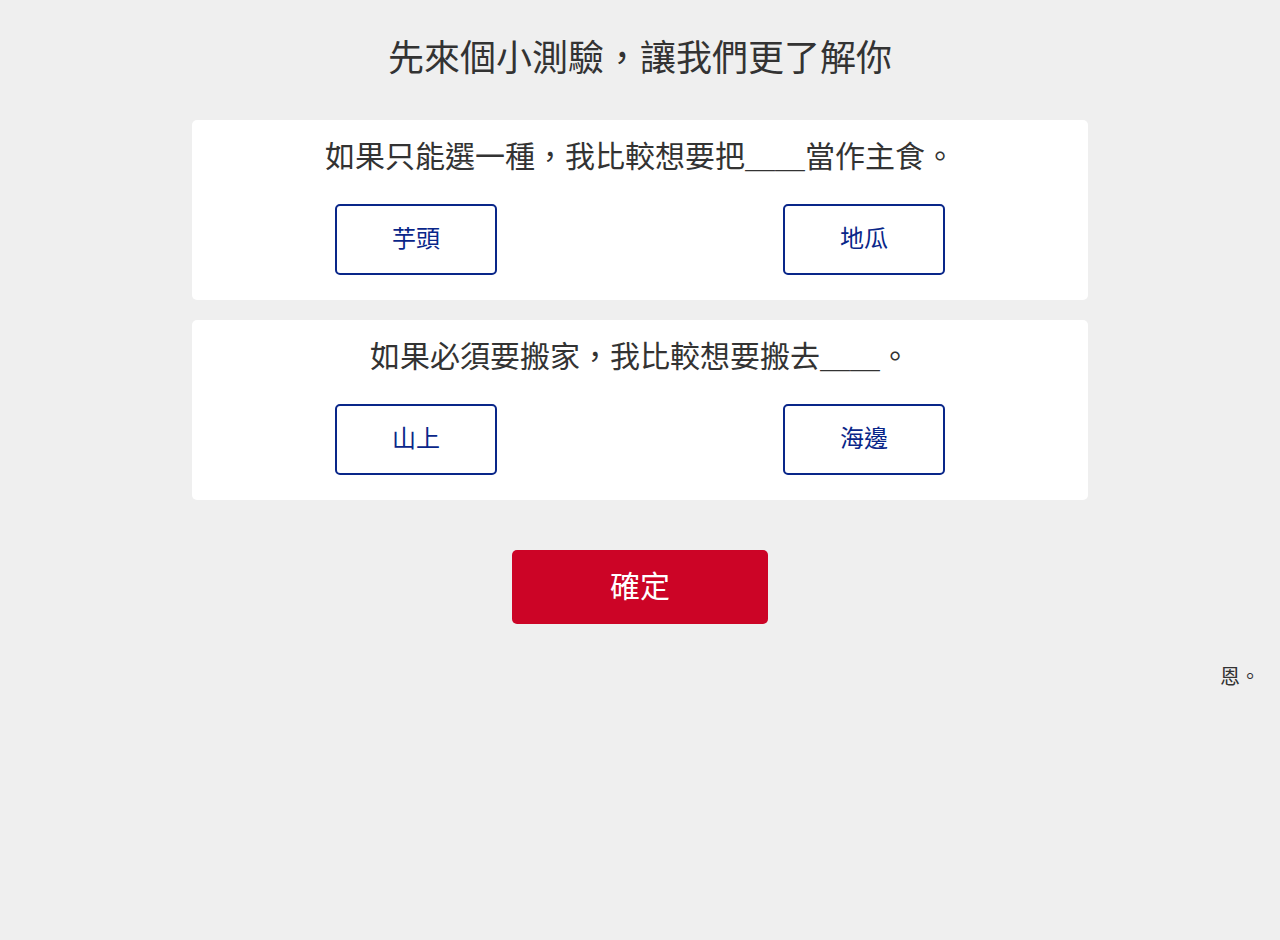
<file: index.html>
<!DOCTYPE html>
<html lang="zh-TW">

<head>
  <title>藍八大攔轎 - 中華民國大陸災胞寶島旅遊攻略</title>
  <meta charset="utf-8">
  <meta http-equiv="X-UA-Compatible" content="IE=edge">
  <meta name="viewport" content="width=device-width, initial-scale=1">
  <meta name="description" content="「藍八大攔轎」旅遊攻略包括藍八景點、藍八活動、藍八購物和藍八餐飲介紹，和文明深度旅遊及行程規劃等資訊，助您體驗獨特的藍八文化。快來拜訪亞洲首個民主共和國內僅存的8個九二共識區，攔轎來藍八，滿載一路發。攔轎申冤救中國，承認九二不久餓。">
  <meta name="author" content="EYECTV">
  <link rel="shortcut icon" href="https://c2.staticflickr.com/6/5643/30141022303_de774abdea_o.png" />
  <meta property="og:title" content="藍八大攔轎 - 中華民國大陸災胞寶島旅遊攻略" />
  <meta property="og:image" content="https://c2.staticflickr.com/6/5485/30659696632_29d074ec74_k.jpg" />

  <!-- Bootstrap Core CSS -->
  <link href="https://maxcdn.bootstrapcdn.com/bootstrap/3.3.7/css/bootstrap.min.css" rel="stylesheet">

  <!-- Custom CSS -->
  <link href="css/blue8.css" rel="stylesheet">

  <!-- Custom Fonts -->
  <link href="https://cdnjs.cloudflare.com/ajax/libs/font-awesome/4.7.0/css/font-awesome.css" rel="stylesheet" type="text/css">
  <link href="https://fonts.googleapis.com/css?family=Source+Sans+Pro:300,400,700,300italic,400italic,700italic" rel="stylesheet" type="text/css">

  <!-- HTML5 Shim and Respond.js IE8 support of HTML5 elements and media queries -->
  <!-- WARNING: Respond.js doesn't work if you view the page via file:// -->
  <!--[if lt IE 9]>
      <script src="https://oss.maxcdn.com/libs/html5shiv/3.7.0/html5shiv.js"></script>
      <script src="https://oss.maxcdn.com/libs/respond.js/1.4.2/respond.min.js"></script>
  <![endif]-->
</head>
<script>
  (function(i,s,o,g,r,a,m){i['GoogleAnalyticsObject']=r;i[r]=i[r]||function(){
  (i[r].q=i[r].q||[]).push(arguments)},i[r].l=1*new Date();a=s.createElement(o),
  m=s.getElementsByTagName(o)[0];a.async=1;a.src=g;m.parentNode.insertBefore(a,m)
  })(window,document,'script','https://www.google-analytics.com/analytics.js','ga');

  ga('create', 'UA-85595843-1', 'auto');
  ga('send', 'pageview');

</script>
<body>
<div id="quiz">
  <h1 class="quiz_title">先來個小測驗，讓我們更了解你</h1>
  <div class="container quiz_item">
    <div class="row text-center ">
      <div class="col-xs-12 quiz_subtitle">
        <h2>如果只能選一種，我比較想要把＿＿當作主食。</h2>
      </div>
      <div class="col-xs-6 quiz_optionbr"><div class="quiz_option" id="quiz1_A"><h3>芋頭</h3></div></div>
      <div class="col-xs-6 quiz_optionbr"><div class="quiz_option" id="quiz1_B"><h3>地瓜</h3></div></div>
    </div>
  </div>
  <div class="container quiz_item">
    <div class="row text-center ">
      <div class="col-xs-12 quiz_subtitle">
        <h2>如果必須要搬家，我比較想要搬去＿＿。</h2>
      </div>
      <div class="col-xs-6 quiz_optionbr"><div class="quiz_option" id="quiz2_A"><h3>山上</h3></div></div>
      <div class="col-xs-6 quiz_optionbr"><div class="quiz_option" id="quiz2_B"><h3>海邊</h3></div></div>
    </div>
  </div>
  <div class="quiz_option quiz_option_summit" id="quiz_go"><h2>確定</h2></div>
  <div class="umm">恩。</div>
</div>

<div id="quiz_res" style="display:none;">
  <h1 class="quiz_title">測驗結果</h1>
  <div class="container quiz_item">
    <div class="row text-center ">
      <div class="col-xs-12">
        <br/>
        <h3 id="quiz_txt"></h3>
        <h3 id="quiz_road"></h3><br/>
        <div class="quiz_more" id="quiz_more"><h2>看更多藍八</h2></div>
      </div>
    </div>
  </div>
  <div class="text-center" style="margin-top:40px;"><img src="img/LOGO_big.svg" class="quiz_logo"/></div>
</div>

<div id="main" style="display:none;"> <!-- main -->
    <!-- Navigation -->
    <a id="menu-toggle" href="#" class="btn btn-dark btn-lg toggle"><i class="fa fa-bars"></i></a>
    <nav id="sidebar-wrapper">
        <ul class="sidebar-nav">
            <a id="menu-close" href="#" class="btn btn-light btn-lg pull-right toggle"><i class="fa fa-times"></i></a>
            <li class="sidebar-brand"><a href="#top" onclick=$("#menu-close").click();>藍八大攔轎 </a></li>
            <li><a href="#top" onclick=$("#menu-close").click();>- 首頁</a></li>
            <li><a href="#about" onclick=$("#menu-close").click();>- 關於藍八</a></li>
            <li><a href="#cities" onclick=$("#menu-close").click();>- 藍八縣市</a></li>
            <li class="sidebar-brand" style="color:#999;font-size:14px;">藍八導覽</li>
            <li class="sidebar-sub"><a href="#d_newtaipeicity" onclick=$("#menu-close").click();>- 新北市</a></li>
            <li class="sidebar-sub"><a href="#d_hsinchu" onclick=$("#menu-close").click();>- 新竹縣</a></li>
            <li class="sidebar-sub"><a href="#d_miaoli" onclick=$("#menu-close").click();>- 苗栗縣</a></li>
            <li class="sidebar-sub"><a href="#d_nantou" onclick=$("#menu-close").click();>- 南投縣</a></li>
            <li class="sidebar-sub"><a href="#d_hualien" onclick=$("#menu-close").click();>- 花蓮縣</a></li>
            <li class="sidebar-sub"><a href="#d_taitung" onclick=$("#menu-close").click();>- 台東縣</a></li>
            <li class="sidebar-sub"><a href="#d_kinmen" onclick=$("#menu-close").click();>- 金門縣</a></li>
            <li class="sidebar-sub"><a href="#d_matsu" onclick=$("#menu-close").click();>- 連江縣</a></li>
            <li><a href="#d_matsu" onclick=$("#menu-close").click();>- 這網站到底誰做的？</a></li>
        </ul>
    </nav>

    <!-- Header -->
    <header id="top" class="header bg_white">
        <div class="text-vertical-center">
            <h1>藍八大攔轎</h1>
            <h3>中華民國大陸災胞寶島旅遊攻略</h3>
            <br>
            <a href="#about" class="btn btn-blue8 btn-blue8-l"><h4>更多藍八資訊</h4></a>
        </div>
    </header>

    <!-- About -->
    <section id="about" class="about">
        <div class="container">
            <div class="row">
                <div class="col-lg-12 text-center">
                    <img src="img/LOGO_big.svg"  style="height:60vh; margin:auto"/>
                    <p class="lead"></br>「藍八大攔轎」旅遊攻略包括藍八景點、藍八活動、藍八購物和藍八餐飲介紹，</br>和文明深度旅遊及行程規劃等資訊，助您體驗獨特的藍八文化。</br></br>快來拜訪亞洲首個民主共和國內僅存的8個九二共識區，攔轎來藍八，滿載一路發。</br>攔轎申冤救中國，承認九二不久餓。</p>
                </div>
            </div>
            <!-- /.row -->
        </div>
        <!-- /.container -->
    </section>

    <!-- cities -->
    <section id="cities" class="services bg_gray_light">
        <div class="container">
            <div class="row text-center">
                <div class="col-lg-10 col-lg-offset-1">
                    <h2>藍八縣市</h2>
                    <hr class="small">
                    <div class="row">
                      <div class="col-xs-6 col-sm-3 col-md-3 ">
                          <div class="service-item">
                              <img src="img/newtaipeicity.svg" class="cities_imgsz"/>
                              <h4><strong>新北市</strong></h4>
                              <p class="cities_intro">站在自由中國最北端眺望故土，自環繞著台北的群山上遠眺沒有九二共識的台北101...</p>
                              <a href="#d_newtaipeicity" class="btn btn-blue8 btn-blue8-s">更多</a>
                          </div>
                      </div>
                      <div class="col-xs-6 col-sm-3 col-md-3">
                          <div class="service-item">
                              <img src="img/hsinchu.svg" class="cities_imgsz"/>
                              <h4><strong>新竹縣</strong></h4>
                              <p class="cities_intro">在秀麗的丘陵間，迴盪著源自中華民國廣東省的海陸腔客家話。幸福的科技新貴群聚，因為支持九二共識，臉上洋溢著笑容。</p>
                              <a href="#d_hsinchu" class="btn btn-blue8 btn-blue8-s">更多</a>
                          </div>
                      </div>
                      <div class="col-xs-6 col-sm-3 col-md-3">
                          <div class="service-item">
                              <img src="img/miaoli.svg" class="cities_imgsz"/>
                              <h4><strong>苗栗縣</strong></h4>
                              <p class="cities_intro">見證藍八縣市觀光發展奇蹟，讓您在張藥房原址，感受最新ＶＲ虛擬實境觀光體驗。</p>
                              <a href="#d_miaoli" class="btn btn-blue8 btn-blue8-s">更多</a>
                          </div>
                      </div>
                      <div class="col-xs-6 col-sm-3 col-md-3">
                          <div class="service-item">
                              <img src="img/nantou.svg" class="cities_imgsz"/>
                              <h4><strong>南投縣</strong></h4>
                              <p class="cities_intro">台灣的內地不是南投，台灣的內地不是南投，台灣的內地不是南投。</br>
                                很重要所以說三遍。</p>
                              <a href="#d_nantou" class="btn btn-blue8 btn-blue8-s">更多</a>
                          </div>
                      </div>
                      <div class="col-xs-6 col-sm-3 col-md-3">
                          <div class="service-item">
                              <img src="img/hualien.svg" class="cities_imgsz"/>
                              <h4><strong>花蓮縣</strong></h4>
                              <p class="cities_intro">嗯。</p>
                              <a href="#d_hualien" class="btn btn-blue8 btn-blue8-s">更多</a>
                          </div>
                      </div>
                      <div class="col-xs-6 col-sm-3 col-md-3">
                          <div class="service-item">
                              <img src="img/taitung.svg" class="cities_imgsz"/>
                              <h4><strong>台東縣</strong></h4>
                              <p class="cities_intro">綿延176公里海岸線，是南島文明發光發亮的地方，讓我們從台東出發找回東南亞的南島中國情。。</p>
                              <a href="#d_taitung" class="btn btn-blue8 btn-blue8-s">更多</a>
                          </div>
                      </div>
                      <div class="col-xs-6 col-sm-3 col-md-3">
                          <div class="service-item">
                              <img src="img/kinmen.svg" class="cities_imgsz"/>
                              <h4><strong>金門縣</strong></h4>
                              <p class="cities_intro">「我看見軍人們的背影，我的淚很快地流下來了。」 你喝的不是高粱酒，是毋忘在莒的情操...</p>
                              <a href="#d_kinmen" class="btn btn-blue8 btn-blue8-s">更多</a>
                          </div>
                      </div>
                      <div class="col-xs-6 col-sm-3 col-md-3">
                          <div class="service-item">
                              <img src="img/matsu.svg" class="cities_imgsz"/>
                              <h4><strong>連江縣</strong></h4>
                              <p class="cities_intro">保衛臺澎的前哨站永遠為著反共復國而存在，座座依山傍海的島嶼都有著最賺人熱淚的愛國故事...</p>
                              <a href="#d_matsu" class="btn btn-blue8 btn-blue8-s">更多</a>
                          </div>
                      </div>
                    </div>
                    <!-- /.row (nested) -->
                </div>
                <!-- /.col-lg-10 -->
            </div>
            <!-- /.row -->
        </div>
        <!-- /.container -->
    </section>

    <!-- Callout -->
    <aside class="callout" style="margin-bottom:40px;">
        <div class="text-vertical-center">
            <h1>中華民國最美的風景，是人</h1>
        </div>
    </aside>

    <!-- city detil -->
    <section class="bg_gray_light city_detil">
      <h2 class="city_detil_title_main">藍八導覽</h2>
      <div class="container">

          <div class="row city_detil_item"  id="d_newtaipeicity">
              <div class="col-xs-12 col-sm-6 col-md-6 col-lg-6 city_detil_imgbr city_detil_img" style="background-image:url('https://c2.staticflickr.com/6/5637/30688355001_fa765957d4_o.jpg')">
              </div>
              <div class="col-xs-12 col-sm-6 col-md-6 col-lg-6">
                <h2 class="city_detil_title"><b>新北市</b></h2>
                <p class="city_detil_txt">
                    新北熱搜藍八景點：</br>
                    </br>
                    綿延的海岸線、大江出大海的淡水河口、環抱台北盆地的山丘稜線，造就新北市獨一無二的美景與無堅不摧的觀光動能！</br>
                    有伴侶的你，推薦雨中漫步在萬人空巷的黃金山城九份、與情人牽手走過漁人碼頭情人橋、颱風天到溫泉小鎮烏來享受期間限定的泥沙冷泉。</br>
                    單身的摩登少男少女，推薦站在施工中的捷運圍欄旁，享受後現代的藝術衝擊，閉上眼，讓最便捷的新北交通超現實來到你面前。三環三線，與你夢裡相見。</br>
                    </br>
                    新北藍八必嚐美食：</br>
                    </br>
                    遵從九二共識就是要喝淡水阿婆酸梅湯配淡水阿婆鐵蛋！讓阿嬤的話沁透你全身的每個細胞！</br>
                    </br>
                    新北攔轎必殺技：</br>
                    </br>
                    在新北想攔轎，只需要一個move到任一剪綵現場，朱立倫絕對笑容滿面接納諫言，聽好聽滿。
                </p>
              </div>
          </div>
          <div class="row city_detil_item" id="d_hsinchu">
            <div class="col-xs-12 col-sm-6 col-md-6 col-lg-6 city_detil_imgbr city_detil_img" style="background-image:url('https://c2.staticflickr.com/6/5672/30739965726_cbe5598bb5_b.jpg')">
            </div>
            <div class="col-xs-12 col-sm-6 col-md-6 col-lg-6">
              <h2 class="city_detil_title"><b>新竹縣</b></h2>
              <p class="city_detil_txt">
                竹縣藍八景點：</br>
                </br>
                在堅定支持九二共識的新竹縣，您可以體驗獨特的正統中華客家文化，更見證人口成長率在中華民國自由地區名列前茅的發展奇蹟。</br>
                來到新竹縣首府竹北市，您可以看見林立的高樓大廈與無人居住的豪宅，在在證實九二共識兩岸共榮的指導原則下，迅速的發展成果。在新竹縣，科學園區的科技新貴展現中華兒女努力認份的美德，日以繼夜展現我泱泱中國的卓越競爭力。</br>
                </br>
                竹縣藍八必嚐美食：</br>
                </br>
                新埔粄條讓您體驗濃郁的客家文化，與兩岸間血濃與水的滑溜情感。</br>
                </br>
                竹縣藍八新鮮事：</br>
                </br>
                義民節令人嘆為觀止的千斤大神豬，比來自中華民國偏安首都台北的連姓神豬重五倍！這正是九二共識讓這個幸福城市人畜興旺的鐵證。
              </p>
            </div>
          </div>
          <div class="row city_detil_item" id="d_miaoli">
            <div class="col-xs-12 col-sm-6 col-md-6 col-lg-6 city_detil_imgbr city_detil_img" style="background-image:url('https://c2.staticflickr.com/6/5818/30141027473_1e624ba690_b.jpg')">
            </div>
            <div class="col-xs-12 col-sm-6 col-md-6 col-lg-6">
              <h2 class="city_detil_title"><b>苗栗縣</b></h2>
              <p class="city_detil_txt">
                苗栗熱搜藍八景點：</br>
                </br>
                苗栗因為政府財力的前景與濃郁的歷史忿圍，被人稱為「台灣的希臘」。暢遊在三義外環道讓您近距離接觸瀕臨絕種的台灣石虎（但不保證是死是活）。苗栗高鐵站旁的觀光土樓，仿照大陸福建地區客家土樓造型興建，讓您體驗置身大陸故土的懷舊氛圍，絕不會沾染不夠正統的台灣客家情懷。位於苗栗縣通霄鎮馬家莊的馬奮館，讓您緬懷中華民國前領島人馬英九先生胎嘎厚的一面。</br>
                </br>
                苗栗藍八新鮮事：</br>
                </br>
                在硬體建設方面，苗栗有隨處可見的科學園區，提供無限的土地讓您的廠房進駐，在自由地區置產不是夢！在藝文活動方面，苗栗國際藝術季不顧財政壓力，忍辱負重，重金禮聘世界三大男高音賣力演出，讓您深切體會到藍八縣市的國際化與發展實力。
              </p>
            </div>
          </div>
          <div class="row city_detil_item" id="d_nantou">
            <div class="col-xs-12 col-sm-6 col-md-6 col-lg-6 city_detil_imgbr city_detil_img" style="background-image:url('https://c2.staticflickr.com/6/5550/30475871010_87b03a8cf2_o.jpg')">
            </div>
            <div class="col-xs-12 col-sm-6 col-md-6 col-lg-6">
              <h2 class="city_detil_title"><b>南投縣</b></h2>
              <p class="city_detil_txt">
                南投熱搜藍八景點：</br>
                </br>
                自由地區唯一不靠海的縣市，層層疊疊的山峰暗藏許許多多優美的秘境！島內最高峰玉山聳立其中、島內最長河流濁水溪蜿蜒而過、島內最歐風清靜農場拔山倒樹建民宿給你住、剃羊毛給你看。</br>
                最廣為人知的南投景點日月潭點綴於群山之中，不僅有紀念世界的偉人、人類的救星蔣空一格公的母親的慈恩塔，更有台蛙的精神象徵九蛙疊像。</br>
                然而日月潭所在的魚池鄉長陳錦倫，是不遵守九二共識的民進黨員，因此堅守一個中國原則的你，絕對能夠坐懷不亂，過魚池鄉而不入的！</br>
                </br>
                南投藍八必嚐美食：</br>
                </br>
                林明溱特製砂石套餐，讓學童營養午餐充滿愛與希望。
              </p>
            </div>
          </div>
          <div class="row city_detil_item" id="d_hualien">
            <div class="col-xs-12 col-sm-6 col-md-6 col-lg-6 city_detil_imgbr city_detil_img" style="background-image:url('https://c2.staticflickr.com/6/5738/30144866934_6e506fb858_o.jpg')">
            </div>
            <div class="col-xs-12 col-sm-6 col-md-6 col-lg-6">
              <h2 class="city_detil_title"><b>花蓮縣</b></h2>
              <p class="city_detil_txt">
                嗯。（查一下）
              </p>
            </div>
          </div>
          <div class="row city_detil_item" id="d_taitung">
            <div class="col-xs-12 col-sm-6 col-md-6 col-lg-6 city_detil_imgbr city_detil_img" style="background-image:url('https://c2.staticflickr.com/6/5774/30475866680_ab5c719f92_b.jpg')">
            </div>
            <div class="col-xs-12 col-sm-6 col-md-6 col-lg-6">
              <h2 class="city_detil_title"><b>台東縣</b></h2>
              <p class="city_detil_txt">
                台東熱搜藍八景點：</br>
                </br>
                傍著太平洋的海岸線、倚著PM2.5最罕有的東部空氣，期待著未來核廢料將帶來的刺激興奮感。</br>
                讓我們一同告別東海岸，只要九二、不要久餓，用國際級的度假村宣揚中華美學並宣示觀光起飛的決心！露天泳池池水的沁涼、房間直通沙灘的浪漫，讓我們用南島風情的棕梠樹換掉不入流的無名熱帶灌木，讓我們吃海鮮買珊瑚用「心」體驗真正在地的東部風情。</br>
                </br>
                台東藍八必嚐美食：</br>
                </br>
                早上起來刷刷牙後，享盡卑南豬血湯、藍蜻蜓、鹹冰棒、池上便當、洛神冰淇淋、釋迦與小米酒，這些絕對是淪陷災區享受不到的美味。
              </p>
            </div>
          </div>
          <div class="row city_detil_item" id="d_kinmen">
            <div class="col-xs-12 col-sm-6 col-md-6 col-lg-6 city_detil_imgbr city_detil_img" style="background-image:url('https://c2.staticflickr.com/6/5554/30688355481_3e112b1cc1_b.jpg')">
            </div>
            <div class="col-xs-12 col-sm-6 col-md-6 col-lg-6">
              <h2 class="city_detil_title"><b>金門縣</b></h2>
              <p class="city_detil_txt">
                金門熱搜藍八景點：</br>
                </br>
                從軍事備戰地轉型成觀光聖地，從鎖國的隔海眺望蛻變為三通開放的觀光統戰。讓我們用「鋼刀、貢糖、高粱酒」喚醒你忠貞愛國的靈魂。</br>
                走訪八二三炮戰紀念園碑、瞻仰過去對淪陷故土心戰喊話的北山播音牆、到八達樓子向保家衛國的「支那七勇士」致敬。我們走過的一切歷史，都是為了反攻大陸、光復故土，讓我們長存中華心、擁抱中國夢，打倒萬惡的共匪、重建偉大的中華民國！</br>
                </br>
                金門藍八必嚐美食：</br>
                </br>
                透明澄澈的高粱，一口乾掉非法政權掌控的不自由；58度的灼烈，一杯燃盡對共匪的眷戀。</br>
                烈酒統戰，金門必嚐！
              </p>
            </div>
          </div>
          <div class="row city_detil_item" id="d_matsu">
            <div class="col-xs-12 col-sm-6 col-md-6 col-lg-6 city_detil_imgbr city_detil_img" style="background-image:url('https://c2.staticflickr.com/6/5637/30475871400_542561cc31_b.jpg')">
            </div>
            <div class="col-xs-12 col-sm-6 col-md-6 col-lg-6">
              <h2 class="city_detil_title"><b>連江縣</b></h2>
              <p class="city_detil_txt">
                連江熱搜藍八景點：</br>
                </br>
                轉角處處可見反共復國的標語，堅定同胞們保守唯一一個中國的決心。</br>
                到北海坑道、八八坑道探訪過去先烈的足跡，大口喝下東涌陳高，擦去為同胞們留下的淚水，讓我們在馬港天后宮前向媽祖發誓，光復大陸淪陷失土，完整一個中國，是我們九二共識的核心，以及未來兩岸要攜手前進的方向！</br>
                </br>
                連江藍八新鮮事：</br>
                </br>
                每年4月~8月馬祖的「藍眼淚」奇景會隨著海浪散發藍色光芒，就像島內民眾對九二共識的明反反覆覆。藍眼淚，是一種生存在海中的非寄生甲藻，能進行生物發光，當水溫、海流以及潮汐的條件共同配合之下才會出現，當南風夠強，且起浪後才會造成驚擾發出藍光。</br>
                你，藍到發光了嗎？
              </p>
            </div>
          </div>
      </div>
    </section>

    <!-- Footer -->
    <footer id="contact" class="bg_white">
        <div class="container">
            <div class="row">
                <div class="col-lg-10 col-lg-offset-1 text-center">
                    <h4><strong>眼球中央電視台</strong></h4>
                    <p>本台為中華民國國家電視台，為政府喉舌。 </br>
                    全面深化島內思想改革、全面落實只說政府好話、全面檢討反政府言論、全面奉承領導人馬、全面樂觀看待國家危難。</br>
                    用眼一分鐘，看透世間60秒。</p>
                    <ul class="list-unstyled">
                        <li><i class="fa fa-envelope-o fa-fw"></i> <a href="mailto:eyectv@gmail.com">eyectv@gmail.com</a></li>
                    </ul>
                    <br>
                    <ul class="list-inline">
                        <li>
                            <a href="https://www.facebook.com/EYECTV/" target="_blank"><i class="fa fa-facebook fa-fw fa-3x txt_blue8"></i></a>
                        </li>
                        <li>
                            <a href="https://www.youtube.com/channel/UCTqPBBnP2T57kmiPQ87986g" target="_blank"><i class="fa fa-youtube fa-fw fa-3x txt_blue8"></i></a>
                        </li>
                        <li>
                            <a href="http://translocal.asia/index.php?m=Article&a=show&id=352" target="_blank"><i class="fa fa-youtube-play fa-fw fa-3x txt_blue8"></i></a>
                        </li>
                    </ul>
                    <hr class="small">
                    <p class="text-muted">Power by 眼球中央電視台 @ 2016 </br>感謝 枋寮小控肉 與 維基百科 提供藍八資料圖片</p>
                </div>
            </div>
        </div>
        <a id="to-top" href="#top" class="btn btn-dark btn-lg"><i class="fa fa-chevron-up fa-fw fa-1x"></i></a>
    </footer>
</div> <!-- main -->

<a href="lanjiao.html"><div class="runBtn" id="runBtn" style="display:none">點我攔轎</div></a>
<div id="run" class="run" style="display:none">
  <span class="content" id="run_txt">
    怨言讀取中........................................<span class="content-space"></span>
  </span>
</div>

    <!-- jQuery -->
    <script src="js/jquery.js"></script>

    <!-- Bootstrap Core JavaScript -->
    <script src="https://maxcdn.bootstrapcdn.com/bootstrap/3.3.7/js/bootstrap.min.js"></script>

    <!-- Custom Theme JavaScript -->
    <script>

    var RETRY = true;

    $(document).ready(function(){
      /* 不要來這邊看拉～～～  這樣就不好玩拉 ~~~~~~*/
      var quiz_one = -1;
      var quiz_two = -1;
      $("#quiz1_A").click(function(){
        quiz_one = 0;
        $("#quiz1_A").addClass('quiz_option_active');
        $("#quiz1_B").removeClass('quiz_option_active');
      });
      $("#quiz1_B").click(function(){
        quiz_one = 1;
        $("#quiz1_A").removeClass('quiz_option_active');
        $("#quiz1_B").addClass('quiz_option_active');
      });
      $("#quiz2_A").click(function(){
        quiz_two = 0;
        $("#quiz2_A").addClass('quiz_option_active');
        $("#quiz2_B").removeClass('quiz_option_active');
      });
      $("#quiz2_B").click(function(){
        quiz_two = 1;
        $("#quiz2_A").removeClass('quiz_option_active');
        $("#quiz2_B").addClass('quiz_option_active');
      });

      $("#quiz_go").click(function(){
        /* 不要來這邊看拉～～～  這樣就不好玩拉 ~~~~~~*/
        if(quiz_one == -1 || quiz_two == -1){
          // not finished
        }
        else{

          if(quiz_one == 0){
            if(quiz_two == 0)
              show_quiz(0);
            else
              show_quiz(1);
          }
          else{
            if(quiz_two == 0)
              show_quiz(2);
            else
              show_quiz(3);
          }
        }
      });
      $("#quiz_more").click(function(){
        $("#quiz_res").hide().fadeOut();
        $("#main").show().fadeIn();
        $("#runBtn").show().fadeIn();
        $("#run").show().fadeIn();
        getblue8List();
      });

      $(".umm").click(function(){
        $("#quiz").hide().fadeOut();
        $("#main").show().fadeIn();
        $("#runBtn").show().fadeIn();
        $("#run").show().fadeIn();
        getblue8List();
      });

    });

    function show_quiz(res){
        $("#quiz").hide().fadeOut();
      switch (res) {
        case 0:
          $("#quiz_txt").text("九二共識於你就如美景與野餐，一定要試試雲霧繚繞的下午茶！");
          $("#quiz_road").text("推薦路線：秘境山城苗栗行");
          $("#quiz_res").show().fadeIn();
          break;
        case 1:
          $("#quiz_txt").text("你與九二共識的距離很近，請不要錯過天海一線的美景！");
          $("#quiz_road").text("推薦路線：金馬小旅行");
          $("#quiz_res").show().fadeIn();
          break;
        case 2:
          location.href ="error.html"
          break;
        case 3:
          $("#quiz_txt").text("你嚮往著九二共識的美好，有著與海洋一般遼闊的視野與夢想！");
          $("#quiz_road").text("推薦路線：絕景花東斷崖遊");
          $("#quiz_res").show().fadeIn();
          break;
        default:

      }
    }


    // Closes the sidebar menu
    $("#menu-close").click(function(e) {
        e.preventDefault();
        $("#sidebar-wrapper").toggleClass("active");
    });
    // Opens the sidebar menu
    $("#menu-toggle").click(function(e) {
        e.preventDefault();
        $("#sidebar-wrapper").toggleClass("active");
    });


    function getblue8List(id)
    {
        var tempURL = "./feed/feed.json";
        $.ajax({
            url: tempURL,
            success: function (result, textStatus, jqXHR) {
                RETRY = true;
                console.log(result.result);
                showbule8List(result.result);
            },
            timeout:60000,
            error: function(xhr, status, err) {
                console.log("=================================");
                console.log("[AJAX] ERROR ! GetCount: ",GetCount);
                GetCount = 0;
                console.log("[AJAX] ERROR ! Clear GetCount: ",GetCount);
                console.log("[AJAX] ERROR ! RETRY: ",RETRY);
                if(RETRY)
                  {
                    RETRY = false;
                    console.log("[AJAX] ERROR ! do RETRY  !! ");
                    $.ajax(this);
                  }
                console.log("=================================");
            }
        });

    }

    function showbule8List(dataList){
      console.log('1111',dataList);
      var txt ="";
      for (var i=0;i <dataList.length;i++)
      {
        txt += dataList[i].locate + dataList[i].content + '    '
      }
      console.log('!!',txt);
      $('#run_txt').text(txt);
    }
    // Scrolls to the selected menu item on the page
    $(function() {
        $('a[href*=#]:not([href=#],[data-toggle],[data-target],[data-slide])').click(function() {
            if (location.pathname.replace(/^\//, '') == this.pathname.replace(/^\//, '') || location.hostname == this.hostname) {
                var target = $(this.hash);
                target = target.length ? target : $('[name=' + this.hash.slice(1) + ']');
                if (target.length) {
                    $('html,body').animate({
                        scrollTop: target.offset().top
                    }, 1000);
                    return false;
                }
            }
        });
    });
    //#to-top button appears after scrolling
    var fixed = false;
    $(document).scroll(function() {
        if ($(this).scrollTop() > 250) {
            if (!fixed) {
                fixed = true;
                // $('#to-top').css({position:'fixed', display:'block'});
                $('#to-top').show("slow", function() {
                    $('#to-top').css({
                        position: 'fixed',
                        display: 'block'
                    });
                });
            }
        } else {
            if (fixed) {
                fixed = false;
                $('#to-top').hide("slow", function() {
                    $('#to-top').css({
                        display: 'none'
                    });
                });
            }
        }
    });
    </script>

</body>

</html>
</file>
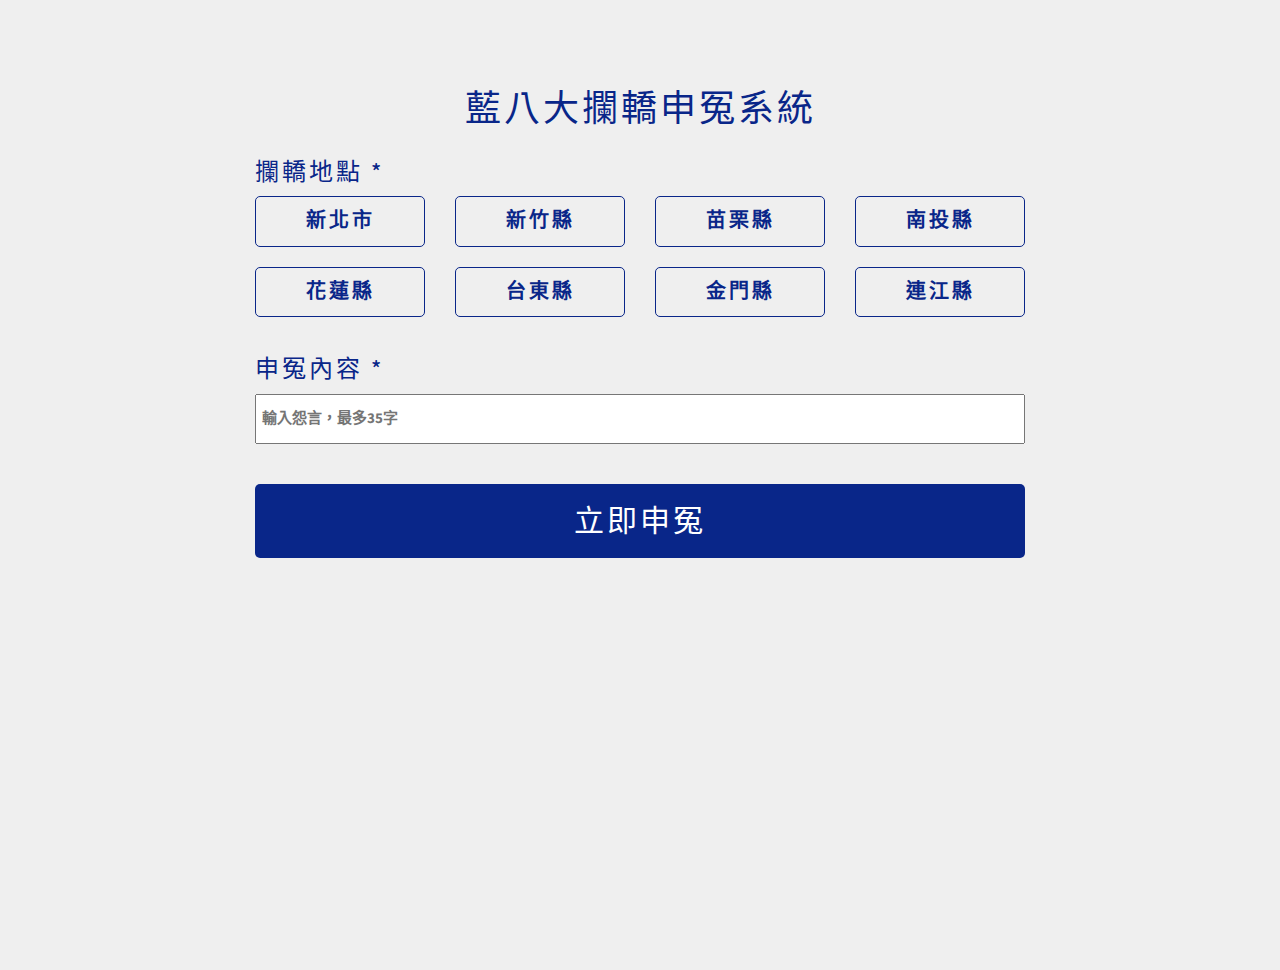
<file: lanjiao.html>
<!DOCTYPE html>
<html lang="zh-TW">

<head>
  <title>藍八大攔轎 - 藍八大攔轎申冤系統</title>
  <meta charset="utf-8">
  <meta http-equiv="X-UA-Compatible" content="IE=edge">
  <meta name="viewport" content="width=device-width, initial-scale=1">
  <meta name="description" content="藍八大攔轎 - 藍八大攔轎申冤系統">
  <meta name="author" content="EYECTV">
  <link rel="shortcut icon" href="https://c2.staticflickr.com/6/5643/30141022303_de774abdea_o.png" />
  <meta property="og:title" content="藍八大攔轎 - 藍八大攔轎申冤系統" />
  <meta property="og:image" content="https://c2.staticflickr.com/6/5485/30659696632_29d074ec74_k.jpg" />

  <!-- Bootstrap Core CSS -->
  <link href="https://maxcdn.bootstrapcdn.com/bootstrap/3.3.7/css/bootstrap.min.css" rel="stylesheet">

  <!-- Custom CSS -->
  <link href="css/blue8.css" rel="stylesheet">

  <!-- Custom Fonts -->
  <link href="https://cdnjs.cloudflare.com/ajax/libs/font-awesome/4.7.0/css/font-awesome.css" rel="stylesheet" type="text/css">
  <link href="https://fonts.googleapis.com/css?family=Source+Sans+Pro:300,400,700,300italic,400italic,700italic" rel="stylesheet" type="text/css">

  <!-- HTML5 Shim and Respond.js IE8 support of HTML5 elements and media queries -->
  <!-- WARNING: Respond.js doesn't work if you view the page via file:// -->
  <!--[if lt IE 9]>
      <script src="https://oss.maxcdn.com/libs/html5shiv/3.7.0/html5shiv.js"></script>
      <script src="https://oss.maxcdn.com/libs/respond.js/1.4.2/respond.min.js"></script>
  <![endif]-->

</head>

<script src="js/jquery.js"></script>
<script>
  (function(i,s,o,g,r,a,m){i['GoogleAnalyticsObject']=r;i[r]=i[r]||function(){
  (i[r].q=i[r].q||[]).push(arguments)},i[r].l=1*new Date();a=s.createElement(o),
  m=s.getElementsByTagName(o)[0];a.async=1;a.src=g;m.parentNode.insertBefore(a,m)
  })(window,document,'script','https://www.google-analytics.com/analytics.js','ga');

  ga('create', 'UA-85595843-1', 'auto');
  ga('send', 'pageview');

  var clickState = false;
  var locate = -1;
  var RETRY = true;
  var GETCOUNT =0;

  $(document).ready(function(){
    $('#summit').click(function(){

      txt_length = $('#lanjiao_txt').val().length;

      if(locate >=0 && locate <=7 && txt_length >0 )
      {
        $('#summit').addClass('sent');
        $('#summit h2').text('傳送中.....');
        data_post(get_locatetxt(locate),$('#lanjiao_txt').val())
      }
      else{
        alert("「攔轎地點」未選擇 或是 「申冤內容」未輸入！")
      }

    });
    $('#backto').click(function(){
      location.href='index.html'
    });




  });

  function showsuccess(){
    $('#viewFrom').hide();
    $('#viewMsg').show();
  }

  function data_post(locate,text){

    alert ("攔轎功能已封存，這裡只剩下回憶。")

    /*
    if(clickState == false)
    {
      clickState = true;
      $.ajax({
          url: 'http://www.lanbadalanjiao.com.tw:8000/lanjiao',
          method: 'POST',
          data:{
            'locate': locate,
            'text': text
          },
          success: function (result, textStatus, jqXHR) {
              RETRY = true;
              showsuccess();
          },
          timeout:60000,
          error: function(xhr, status, err) {
              if (xhr.status !== 200)
              {
                  console.log("========================== [AJAX] ERROR ! ==========================");
                  console.log("[AJAX] ERROR ! xhr: ",xhr);
                  console.log("[AJAX] ERROR ! Clear GetCount: ",GETCOUNT);
                  console.log("[AJAX] ERROR ! RETRY: ",RETRY);
                  console.log("====================================================================");
                  $('#summit h2').text('傳送失敗，重整網頁試試');
              }
          }
      });
    }
    */

  }

  function get_locatetxt(tar){

    switch (tar) {
      case 0:
        return "【新北市】"
        break;
      case 1:
        return "【新竹縣】"
        break;
      case 2:
        return "【苗栗縣】"
        break;
      case 3:
        return "【南投縣】"
        break;
      case 4:
        return "【花蓮縣】"
        break;
      case 5:
        return "【台東縣】"
        break;
      case 6:
        return "【金門縣】"
        break;
      case 7:
        return "【連江縣】"
        break;
      default:

    }
  }

  function locate_sel(item){
    locate = item;
    for(var i=0;i<=7;i++)
    {
      if(i ==item)
        $('#locate'+i).addClass('locate_item_act');
      else
        $('#locate'+i).removeClass('locate_item_act');
    }
  }

  function check() {
  var regC = /[^ -~]+/g;
  var regE = /\D+/g;
  var str = lanjiao_txt.value;

  if (regC.test(str)){
      lanjiao_txt.value = lanjiao_txt.value.substr(0,35);
  }

  if(regE.test(str)){
      lanjiao_txt.value = lanjiao_txt.value.substr(0,35);
  }
  }

</script>
<style>
  body{color:#092689; font-weight: 700}
  .main{ margin:auto; margin-top:70px;border-radius: 10px;letter-spacing: 3px;max-width: 800px;}
  .lanjiao_logo{width: 150px; height: 150px;}
  .lanjiao_title{line-height: 150px;}
  .back{background-color: #092689; color: white; padding-top: 1px; padding-bottom: 10px;  margin: auto; text-align: center; cursor:pointer;border-radius: 5px;}
  .back:hover{ background-color: #000689;}
  .locate_item{ color: #092689; border:#092689 solid 1px;border-radius: 5px; padding: 10px 5px;  margin: auto; text-align: center; cursor:pointer;
    font-size:2rem; margin-bottom: 20px;}
  .locate_item_act{
    background-color: #000689;color: white;
  }
  #summit{margin-top: 40px;}
  #lanjiao_txt{width: 100%; height: 50px; font-size: 1.5rem;}
  .sent{background-color:#efefef; color:#000689;}
  .sent:hover{background-color:#efefef}
  #viewMsg{ text-align: center;}
  #backto{margin-top: 40px;}
  @media only screen and (max-width: 768px){
    .main{margin-top:40px;}
    h1{font-size: 2.8rem;}
    h3{font-size: 2.3rem;}
    .locate_item{font-size: 1.8rem;}
  }
</style>

<body>


<div class="container-fluid main" >
    <div class="row">
      <div class="col-xs-12  col-sm-12 text-center lanjiao_title" >
        <h1>藍八大攔轎申冤系統</h1>
      </div>
    </div>
    <div id="viewFrom">
      <div class="row">
        <div class="col-xs-12  col-sm-12" >
          <h3>攔轎地點 *</h3>
        </div>
        <div class="col-xs-4  col-sm-3" >
          <div class="locate_item" onclick="locate_sel(0)" id="locate0">新北市</div>
        </div>
        <div class="col-xs-4  col-sm-3" >
          <div class="locate_item" onclick="locate_sel(1)" id="locate1">新竹縣</div>
        </div>
        <div class="col-xs-4  col-sm-3" >
          <div class="locate_item" onclick="locate_sel(2)" id="locate2">苗栗縣</div>
        </div>
        <div class="col-xs-4  col-sm-3" >
          <div class="locate_item" onclick="locate_sel(3)" id="locate3">南投縣</div>
        </div>
        <div class="col-xs-4  col-sm-3" >
          <div class="locate_item" onclick="locate_sel(4)" id="locate4">花蓮縣</div>
        </div>
        <div class="col-xs-4  col-sm-3" >
          <div class="locate_item" onclick="locate_sel(5)" id="locate5">台東縣</div>
        </div>
        <div class="col-xs-4  col-sm-3" >
          <div class="locate_item" onclick="locate_sel(6)"id="locate6" >金門縣</div>
        </div>
        <div class="col-xs-4  col-sm-3" >
          <div class="locate_item" onclick="locate_sel(7)"id="locate7" >連江縣</div>
        </div>
      </div>
      <div class="row">
        <div class="col-xs-12  col-sm-12" >
          <h3>申冤內容 *</h3>
        </div>
        <div class="col-xs-12  col-sm-12" >
          <input type="text" maxlength="35" id="lanjiao_txt" placeholder=" 輸入怨言，最多35字" onkeyup="check();">
        </div>
        <div class="col-xs-12  col-sm-12" >
          <div class="back" id="summit"><h2>立即申冤</h2></div>
        </div>
      </div>
    </div>
    <div id="viewMsg" style="display:none;">
      <div class="row">
        <div class="col-xs-12  col-sm-12" >
          <h3>您的冤言已入轎，請重新整理藍八頁面，即可見到眾多怨言和你一起鬼吼鬼叫。</h3>
        </div>
        <div class="col-xs-12  col-sm-12" >
          <div class="back" id="backto"><h2>返回藍八大攔轎</h2></div>
        </div>
      </div>
    </div>
</div>



</body>

</html>
</file>
<file: css/blue8.css>
/*!
 * Start Bootstrap - Stylish Portfolio (http://startbootstrap.com/)
 * Copyright 2013-2016 Start Bootstrap
 * Licensed under MIT (https://github.com/BlackrockDigital/startbootstrap/blob/gh-pages/LICENSE)
 */

/* Global Styles */

html,
body {
    width: 100%;
    height: 100%;
    background-color:#efefef;
}

body {
    font-family: "Source Sans Pro","Helvetica Neue",Helvetica,Arial,sans-serif;
}

.text-vertical-center {
    display: table-cell;
    text-align: center;
    vertical-align: middle;
}

.text-vertical-center h1 {
    margin: 0;
    padding: 0;
    font-size: 4.5em;
    font-weight: 700;
}

/* Custom Button Styles */

.btn-dark {
    border-radius: 0;
    color: #fff;
    background-color: rgba(0,0,0,0.4);
}

.btn-dark:hover,
.btn-dark:focus,
.btn-dark:active {
    color: #fff;
    background-color: rgba(0,0,0,0.7);
}

.btn-light {
    border-radius: 0;
    color: #333;
    background-color: rgb(255,255,255);
}

.btn-light:hover,
.btn-light:focus,
.btn-light:active {
    color: #333;
    background-color: rgba(255,255,255,0.8);
}

/* Custom Horizontal Rule */

hr.small {
    max-width: 100px;
}

/* Side Menu */

#sidebar-wrapper {
    z-index: 1000;
    position: fixed;
    right: 0;
    width: 250px;
    height: 100%;
    transform: translateX(250px);
    overflow-y: auto;
    background: #222;
    -webkit-transition: all 0.4s ease 0s;
    -moz-transition: all 0.4s ease 0s;
    -ms-transition: all 0.4s ease 0s;
    -o-transition: all 0.4s ease 0s;
    transition: all 0.4s ease 0s;
}

.sidebar-nav {
    position: absolute;
    top: 0;
    width: 250px;
    margin: 0;
    padding: 0;
    list-style: none;
}

.sidebar-nav li {
    text-indent: 20px;
    line-height: 40px;
}

.sidebar-nav li a {
    display: block;
    text-decoration: none;
    color: #999;
}

.sidebar-nav li a:hover {
    text-decoration: none;
    color: #fff;
    background: rgba(255,255,255,0.2);
}

.sidebar-nav li a:active,
.sidebar-nav li a:focus {
    text-decoration: none;
}

.sidebar-nav > .sidebar-brand {
    height: 55px;
    font-size: 18px;
    line-height: 55px;
}

.sidebar-nav > .sidebar-brand a {
    color: #999;
}

.sidebar-nav > .sidebar-brand a:hover {
    color: #fff;
    background: none;
}

#menu-toggle {
    z-index: 1;
    position: fixed;
    top: 0;
    right: 0;
}

#sidebar-wrapper.active {
    right: 250px;
    width: 250px;
    -webkit-transition: all 0.4s ease 0s;
    -moz-transition: all 0.4s ease 0s;
    -ms-transition: all 0.4s ease 0s;
    -o-transition: all 0.4s ease 0s;
    transition: all 0.4s ease 0s;
}

.toggle {
    margin: 5px 5px 0 0;
}

/* Header */

.header {
    display: table;
    position: relative;
    width: 100%;
    height: 100vh;
    background: url(https://c2.staticflickr.com/6/5717/30475872300_e5d17aaf44_o.jpg) no-repeat center center scroll;
    -webkit-background-size: cover;
    -moz-background-size: cover;
    background-size: cover;
    -o-background-size: cover;
}

/* About */

.about {
    padding: 50px 0;
    background-color: white;
}

/* Services */

.services {
    padding: 30px 0;
}

.service-item {
    margin-bottom: 30px;
}

/* Callout */

.callout {
    display: table;
    width: 100%;
    height: 50vh;
    color: #fff;
    background: url(https://c2.staticflickr.com/6/5609/30688355371_50e29fc433_o.jpg) no-repeat center center scroll;
    -webkit-background-size: cover;
    -moz-background-size: cover;
    background-size: cover;
    -o-background-size: cover;
}

/* Portfolio */

.portfolio {
    padding: 50px 0;
}

.portfolio-item {
    margin-bottom: 30px;
}

.img-portfolio {
    margin: 0 auto;
}

.img-portfolio:hover {
    opacity: 0.8;
}

/* Call to Action */

.call-to-action {
    padding: 50px 0;
}

.call-to-action .btn {
    margin: 10px;
}

/* Map */

.map {
    height: 500px;
}

@media(max-width:768px) {
    .map {
        height: 75%;
    }
}

.map iframe {
    pointer-events: none;
}

/* Footer */

footer {
    padding: 100px 0;
}

#to-top {
  display: none;
  position: fixed;
  bottom: 70px;
  right: 5px;
}



/* edit by EYECTV */
.bg_white{background-color:white}
.bg_blue8{background-color: #092689}
.txt_blue8{color: #092689}
.bg_gray_light{background-color:#efefef}
.btn-basic{border:#092689 solid 2px; color: #092689;}
.btn-blue8{background-color:#092689; color: white;}
.btn-blue8-s{ width: 120px;}
.btn-blue8-l{ width: 200px;}
.btn-blue8:hover,.btn-blue8:active{background-color:#000689; color: white}
.cities_imgsz{width: 140px; height: 140px;}
.cities_intro{ height: 85px;}
.city_detil{padding-top: 20px; text-align:center;}
.city_detil_title_main{margin-bottom: 40px;}
.city_detil_item{ margin-bottom: 40px; background-color: white;}
.city_detil_img{height: 555px; background-size:cover; background-repeat: no-repeat; background-position: center center;}
.city_detil_imgbr{padding-left: 0px; padding-right: 0px;}
.city_detil_title{}
.city_detil_txt{text-align: left; font-size: 1.6rem;letter-spacing: 2px; line-height: 2rem;}
.sidebar-sub{padding-left: 20px;}
.quiz_title{ margin-top: 40px;  margin-bottom: 40px; text-align: center;}
.quiz_subtitle{ margin-bottom: 20px;}
.quiz_item{ background-color: white; width: 70%; padding-top: 1px; padding-bottom: 25px; border-radius: 5px; margin-bottom: 20px;}
.quiz_optionbr{ padding-left: 16%; padding-right: 16%}
.quiz_option{ border:#092689 solid 2px; color: #092689; border-radius: 5px;
  padding-top: 1px; padding-bottom: 10px; cursor: pointer;}
.quiz_option:hover{ background-color: #092689; color: white }
.quiz_option_active{ background-color: #092689; color: white }
.quiz_option_summit{text-align: center; width: 20%; background-color:#cc0426; margin:auto; margin-top: 50px; margin-bottom: 40px; border:0; color: white;}
.quiz_option_summit:hover{background-color:#c04260;}
.quiz_more{background-color: #092689; color: white; width: 30%; padding-top: 1px; padding-bottom: 10px; border-radius: 5px; margin: auto; text-align: center; margin-bottom: 30px;}
.quiz_more:hover{background-color:#000689; color: white; cursor: pointer}
.quiz_res h3{ text-align: left;}
.quiz_logo{height:35vh; margin-bottom: 20px;}
.umm{margin-right: 20px; cursor: pointer; font-size: 2rem; text-align: right;}
.run,.runBtn{position: fixed;bottom: 0; color: white; height: 50px; line-height: 50px;}
.runBtn{background-color:#cc0426; cursor: pointer;font-size: 2.5rem;  z-index: 101; right: 0; padding-left: 30px; padding-right: 30px; font-weight:700; }

@keyframes kf-marque-animation{ 0% { transform: translateX(0); } 100% { transform: translateX(-33.3%); } }
.run{
  width: 100%;
  background-color:#c04260;
  font-size: 2.2rem; 
  letter-spacing:3px;  
  z-index: 100;
  overflow: hidden;
  white-space: nowrap;
  text-overflow: clip;
}
.run .content{
  display: inline-block;
  position: relative;
  padding-right: 0px;
  white-space: nowrap;
  animation: kf-marque-animation 60s infinite linear;
}
.run .content-space{
  display: inline-block;
  width: 5em;
}



@media only screen and (max-width: 768px){
  .quiz_title{ font-size: 2.5rem;}
  .quiz_subtitle h2{ font-size: 1.8rem; line-height: 2.2rem;}
  .quiz_item{ width: 100%; border-radius:0px;}
  .quiz_option h1{font-size: 2.5rem; }
  .quiz_optionbr{ padding-left: 10%; padding-right: 10%}
  .quiz_option_summit,.quiz_more{ width: 80%;}
  .callout h1{font-size: 2.5rem;}
  .city_detil_img{ height: 35vh;}
  .cities_intro{ height: 120px;}
  .runBtn{padding-left: 10px; padding-right: 10px;}
}
</file>
